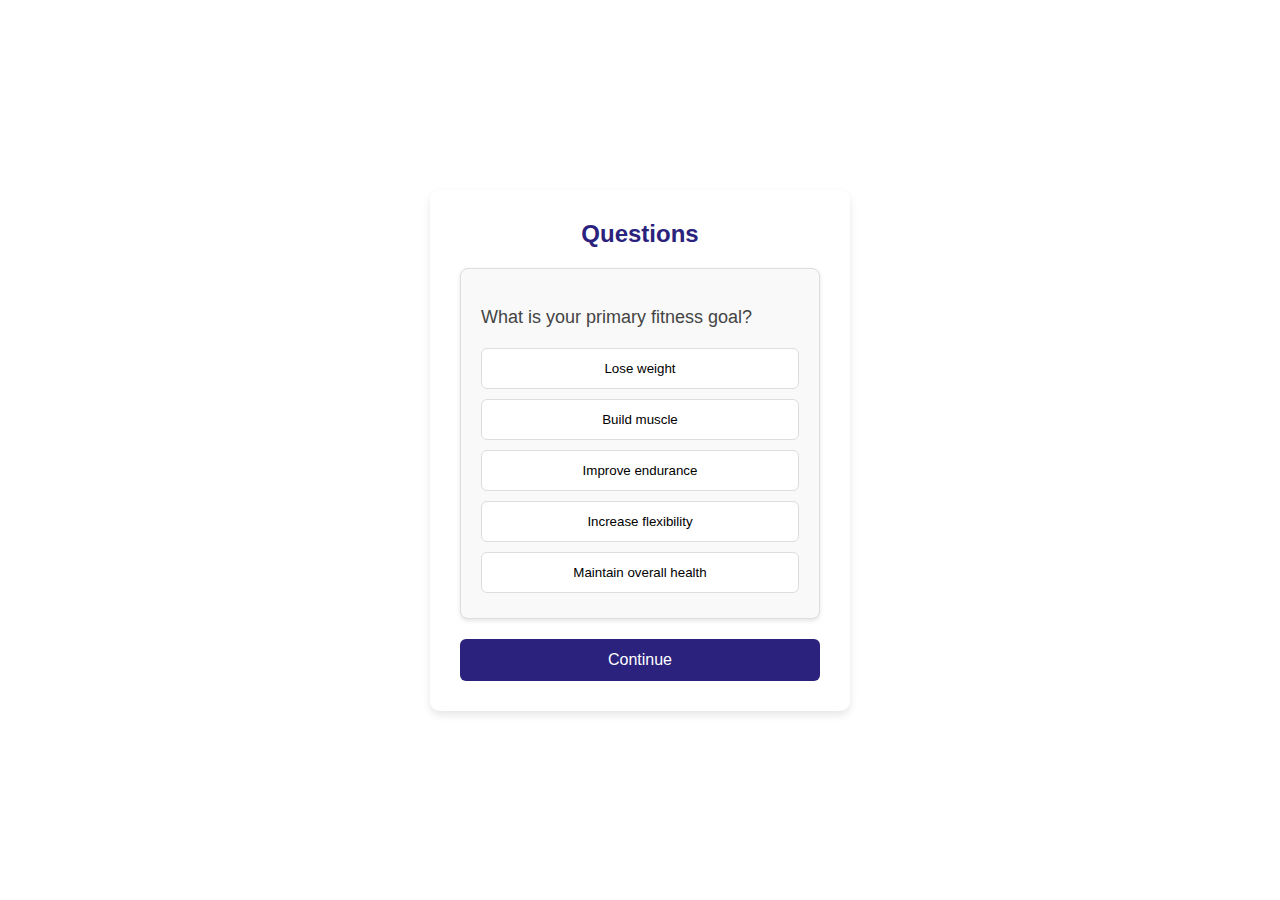
<file: tracker.html>
<!DOCTYPE html>
<html lang="en">
<head>
    <meta charset="UTF-8">
    <meta name="viewport" content="width=device-width, initial-scale=1.0">
    <title>FAQir</title>
    <link rel="stylesheet" href="css/track.css">
</head>
<body>
    <div class="container">
        <header>
            <h1>Questions</h1>
        </header>
        <div class="question-box" id="question-container">
            <p id="question" aria-labelledby="question">Question will appear here</p>
            <div id="options-container" role="group" aria-labelledby="question"></div>
        </div>
        <div class="button-container">
            <button id="continue-btn" class="btn btn-primary" aria-label="Continue to the next question">Continue</button>
            <button id="submit-btn" class="btn btn-primary" style="display: none;" aria-label="Submit your answers"><a href="index.html">Submit</a></button>
        </div>
    </div>
    <script src="js/track.js"></script>
</body>
</html>
</file>
<file: css/track.css>
body {
    font-family: 'Segoe UI', Tahoma, Geneva, Verdana, sans-serif;
    background-image: url(https://i.postimg.cc/k554995T/workout.jpg);
    background-size: cover;
    justify-content: center;
    align-items: center;
    height: 100vh;
    margin: 0;
    display: flex;
    justify-content: center;
}

.container {
    background: #ffffff;
    padding: 30px;
    border-radius: 10px;
    box-shadow: 0 4px 8px rgba(0, 0, 0, 0.1);
    width: 360px;
    max-width: 100%;
    position: relative;
    
    
}

header {
    text-align: center;
    margin-bottom: 20px;
}

h1 {
    font-size: 24px;
    color: #2A227D;
    margin: 0;
}

.question-box {
    background-color: #f9f9f9;
    border: 1px solid #ddd;
    border-radius: 8px;
    padding: 20px;
    margin-bottom: 20px;
    box-shadow: 0 2px 4px rgba(0, 0, 0, 0.1);
}

#question {
    font-size: 18px;
    color: #444;
    margin-bottom: 15px;
}

#options-container {
    display: flex;
    flex-direction: column;
}

.option {
    padding: 12px;
    margin: 5px 0;
    background-color: #ffffff;
    border: 1px solid #ddd;
    border-radius: 6px;
    text-align: center;
    cursor: pointer;
    transition: background-color 0.3s, transform 0.3s;
}

.option:hover {
    background-color: #f1f1f1;
    transform: translateY(-2px);
}

.option.selected {
    background-color: #4F84CF;
    border-color: #badbcc;
}

.button-container {
    display: flex;
    justify-content: space-between;
}

.btn {
    flex: 1;
    padding: 12px;
    border: none;
    border-radius: 6px;
    color: white;
    font-size: 16px;
    cursor: pointer;
    transition: background-color 0.3s, transform 0.3s;
}

.btn-primary {
    background-color: #2A227D;
}

.btn-primary:hover {
    background-color: #2A227D;
    transform: translateY(-2px);
}

.btn:disabled {
    background-color: #d6d6d6;
    cursor: not-allowed;
}

button a{
    text-decoration: none;
    color: #f1f1f1;
}
</file>
